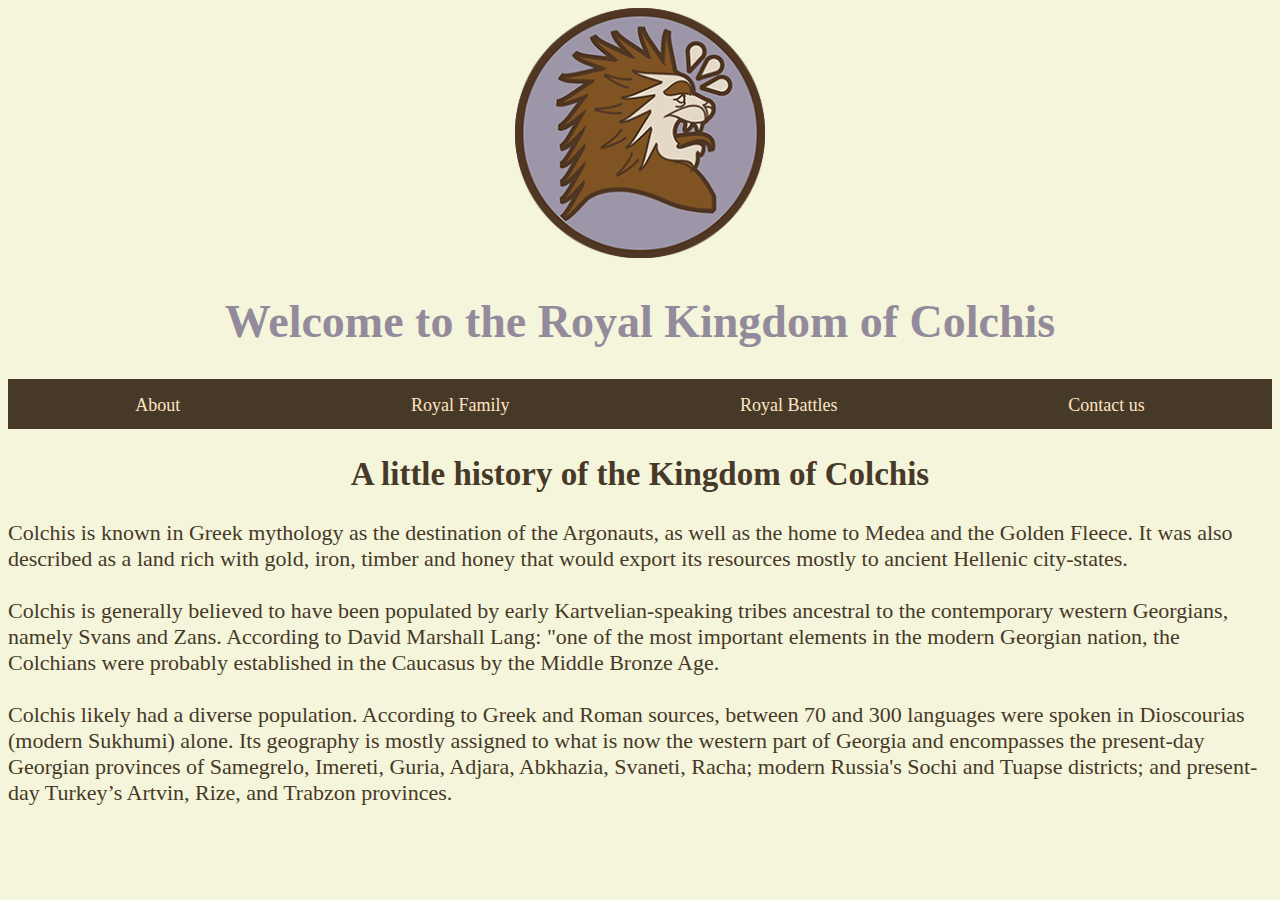
<file: techchallenge-web-dev-starter-forked/index.html>
<!DOCTYPE html>
<html lang="en">
  <head>
    <meta charset="utf-8" />
    <meta name="viewport" content="width=device-width" />
    <title>Web Development Tech Challenge</title>
    <link href="style.css" rel="stylesheet" type="text/css" />
    <link
      href="https://fonts.googleapis.com/css?family=Abhaya-Libre"
      rel="stylesheet"
    />
  </head>
  <body>
    <header>
      <img src="assets/colchis-logo.jpeg" alt="The logo of Colchis" />
      <section id="welcome">
        <h1>Welcome to the Royal Kingdom of Colchis</h1>
        <ul>
          <li><a href="index.html">About</a></li>
          <li><a href="royal-family.html">Royal Family</a></li>
          <li><a href="royal-battle.html">Royal Battles </a></li>
          <li><a href="contact.html">Contact us</a></li>
        </ul>
      </section>
    </header>
    <section id="history">
      <h2>A little history of the Kingdom of Colchis</h2>
      <p>
        Colchis is known in Greek mythology as the destination of the Argonauts,
        as well as the home to Medea and the Golden Fleece. It was also
        described as a land rich with gold, iron, timber and honey that would
        export its resources mostly to ancient Hellenic city-states.
        <br />
        <br />
        Colchis is generally believed to have been populated by early
        Kartvelian-speaking tribes ancestral to the contemporary western
        Georgians, namely Svans and Zans. According to David Marshall Lang: "one
        of the most important elements in the modern Georgian nation, the
        Colchians were probably established in the Caucasus by the Middle Bronze
        Age.
        <br />
        <br />
        Colchis likely had a diverse population. According to Greek and Roman
        sources, between 70 and 300 languages were spoken in Dioscourias (modern
        Sukhumi) alone. Its geography is mostly assigned to what is now the
        western part of Georgia and encompasses the present-day Georgian
        provinces of Samegrelo, Imereti, Guria, Adjara, Abkhazia, Svaneti,
        Racha; modern Russia's Sochi and Tuapse districts; and present-day
        Turkey’s Artvin, Rize, and Trabzon provinces.
      </p>
    </section>
  </body>
</html>
</file>
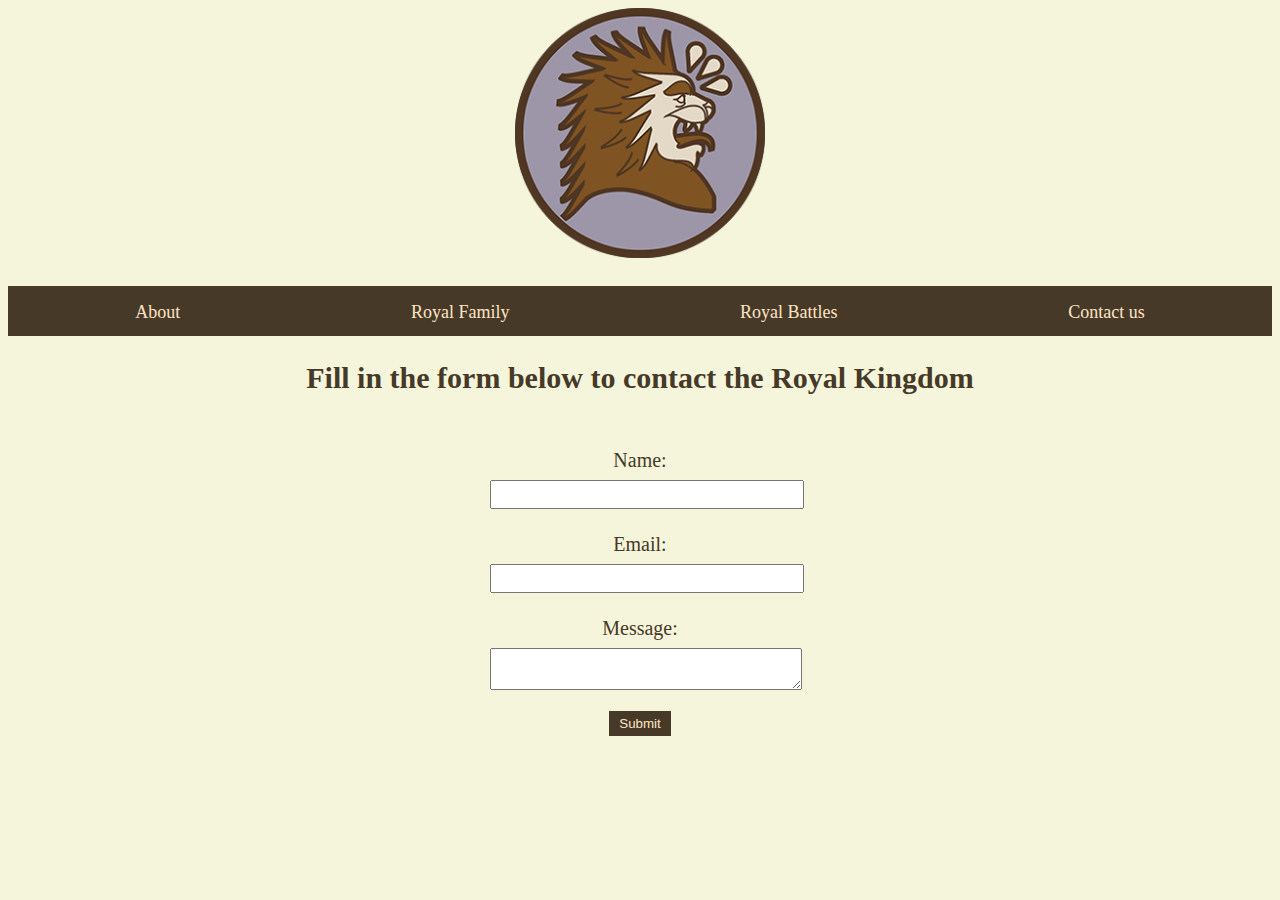
<file: techchallenge-web-dev-starter-forked/contact.html>
<!DOCTYPE html>
<html lang="en">
  <head>
    <meta charset="utf-8" />
    <meta name="viewport" content="width=device-width" />
    <title>Web Development Tech Challenge</title>
    <link href="style.css" rel="stylesheet" type="text/css" />
    <link
      href="https://fonts.googleapis.com/css?family=Abhaya-Libre"
      rel="stylesheet"
    />
  </head>
  <body>
    <header>
      <img src="assets/colchis-logo.jpeg" alt="The logo of Colchis" />
      <ul>
        <li><a href="index.html">About</a></li>
        <li><a href="royal-family.html">Royal Family</a></li>
        <li><a href="royal-battle.html">Royal Battles</a></li>
        <li><a href="contact.html">Contact us</a></li>
      </ul>
    </header>

    <section id="contact">
      <h2>Fill in the form below to contact the Royal Kingdom</h2>
      <form id="contactForm">
        <label for="name">Name:</label><br />
        <input type="text" id="name" name="name" /><br />
        <label for="email">Email:</label><br />
        <input type="email" id="email" name="email" /><br />
        <label for="message">Message:</label><br />
        <textarea id="message" name="message"></textarea>
        <br />
        <input type="submit" value="Submit" />
      </form>
    </section>

    <script src="script.js"></script>
  </body>
</html>
</file>
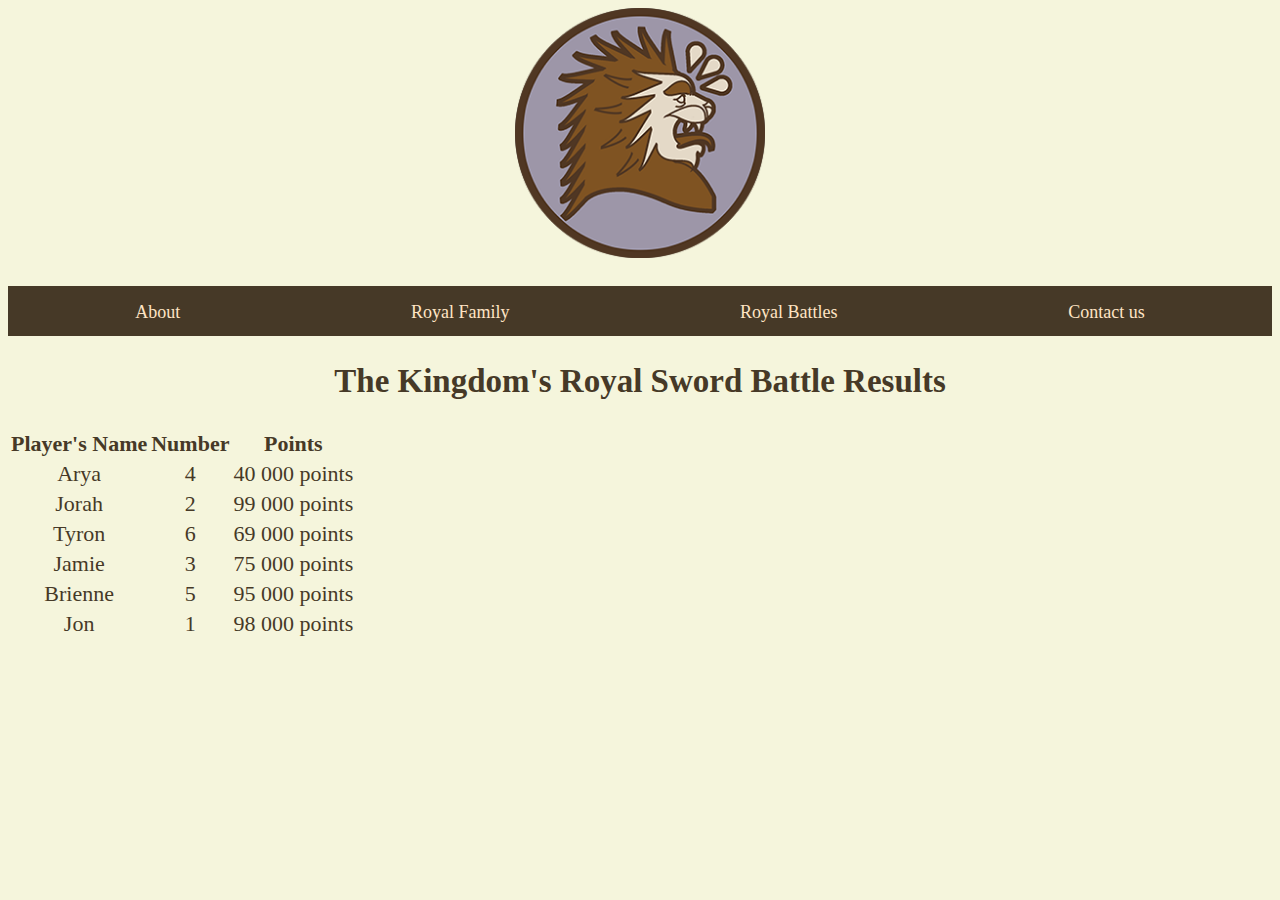
<file: techchallenge-web-dev-starter-forked/royal-battle.html>
<!DOCTYPE html>
<html lang="en">
  <head>
    <meta charset="utf-8" />
    <meta name="viewport" content="width=device-width" />
    <title>Web Development Tech Challenge</title>
    <link href="style.css" rel="stylesheet" type="text/css" />
    <link
      href="https://fonts.googleapis.com/css?family=Abhaya-Libre"
      rel="stylesheet"
    />
  </head>
  <body>
    <header>
      <img src="assets/colchis-logo.jpeg" alt="The logo of Colchis" />
      <ul>
        <li><a href="index.html">About</a></li>
        <li><a href="royal-family.html">Royal Family</a></li>
        <li><a href="royal-battle.html">Royal Battles</a></li>
        <li><a href="contact.html">Contact us</a></li>
      </ul>
    </header>

    <section id="battle">
      <h2>The Kingdom's Royal Sword Battle Results</h2>
      <table>
        <thead>
          <tr>
            <th>Player's Name</th>
            <th>Number</th>
            <th>Points</th>
          </tr>
        </thead>
        <tbody>
          <tr>
            <td>Arya</td>
            <td>4</td>
            <td>40 000 points</td>
          </tr>
          <tr>
            <td>Jorah</td>
            <td>2</td>
            <td>99 000 points</td>
          </tr>
          <tr>
            <td>Tyron</td>
            <td>6</td>
            <td>69 000 points</td>
          </tr>
          <tr>
            <td>Jamie</td>
            <td>3</td>
            <td>75 000 points</td>
          </tr>
          <tr>
            <td>Brienne</td>
            <td>5</td>
            <td>95 000 points</td>
          </tr>
          <tr>
            <td>Jon</td>
            <td>1</td>
            <td>98 000 points</td>
          </tr>
        </tbody>
      </table>
    </section>
  </body>
</html>
</file>
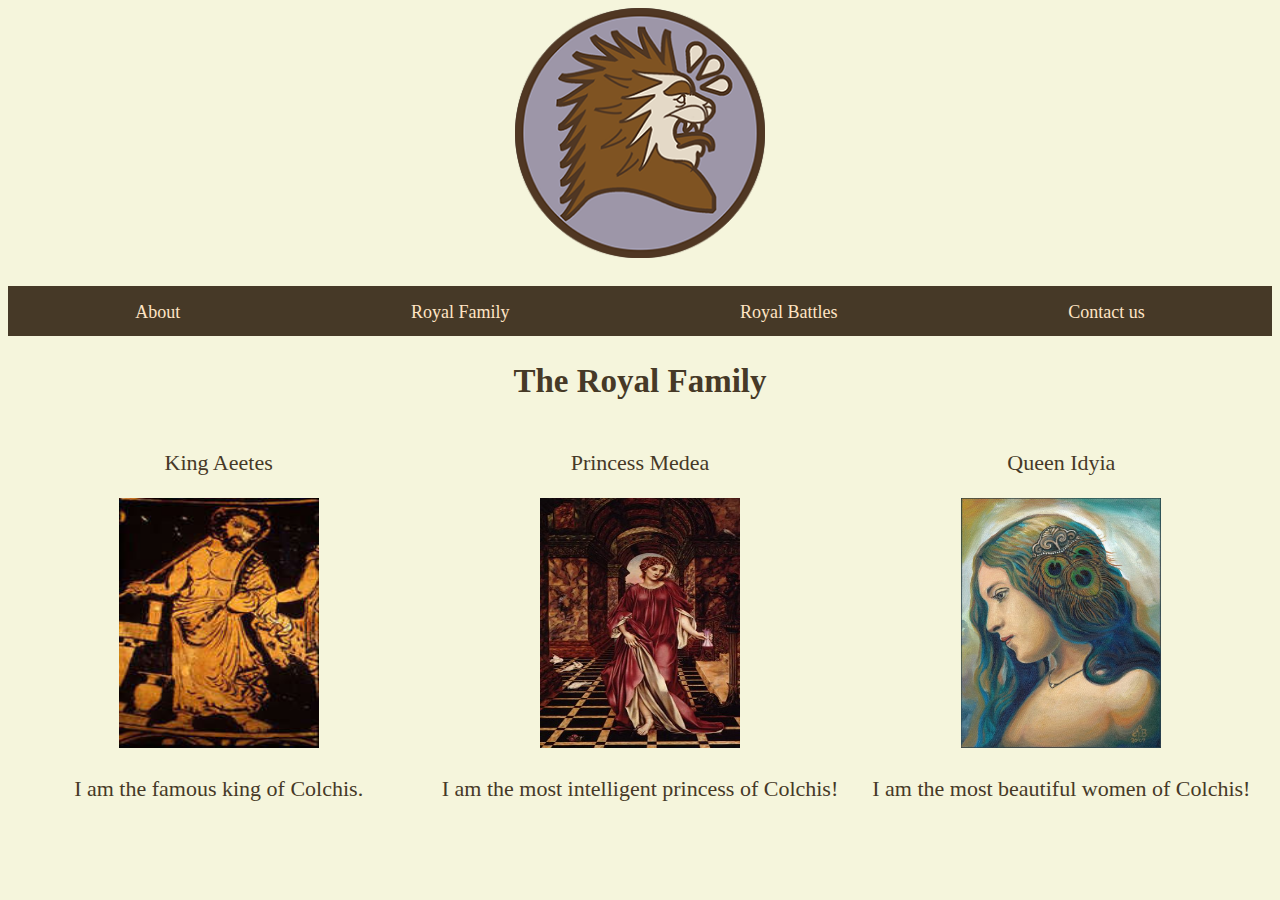
<file: techchallenge-web-dev-starter-forked/royal-family.html>
<!DOCTYPE html>
<html lang="en">
  <head>
    <meta charset="utf-8" />
    <meta name="viewport" content="width=device-width" />
    <title>Web Development Tech Challenge</title>
    <link href="style.css" rel="stylesheet" type="text/css" />
    <link
      href="https://fonts.googleapis.com/css?family=Abhaya-Libre"
      rel="stylesheet"
    />
  </head>
  <body>
    <header>
      <img src="assets/colchis-logo.jpeg" alt="The logo of Colchis" />
      <ul>
        <li><a href="index.html">About</a></li>
        <li><a href="royal-family.html">Royal Family</a></li>
        <li><a href="royal-battle.html">Royal Battles</a></li>
        <li><a href="contact.html">Contact us</a></li>
      </ul>
    </header>

    <section id="family">
      <h2>The Royal Family</h2>
      <div class="flex-container">
        <div>
          <p>King Aeetes</p>
          <img src="assets/aeetes.jpeg" alt="Aeetes" width="200" />
          <p>I am the famous king of Colchis.</p>
        </div>
        <div>
          <p>Princess Medea</p>
          <img src="assets/Medea.jpeg" alt="Medea" width="200" />
          <p>I am the most intelligent princess of Colchis!</p>
        </div>
        <div>
          <p>Queen Idyia</p>
          <img src="assets/idyia.jpeg" alt="Idyia" width="200" />
          <p>I am the most beautiful women of Colchis!</p>
        </div>
      </div>
    </section>
  </body>
</html>
</file>
<file: techchallenge-web-dev-starter-forked/style.css>
body {
  background-color: beige;
  color: rgb(70, 57, 39);
  font-family: "Abhaya Libre";
  font-size: 22px;
}

section {
  text-align: center;
}

img {
  height: 250px;
}

ul {
  display: flex;
  background: rgb(70, 57, 39);
  justify-content: space-around;
  padding: 12px;
}

ul li {
  list-style: none;
}

ul li a {
  color: bisque;
  text-decoration: none;
  font-size: 18px;
}

ul li a:hover {
  color: rgb(147, 139, 155);
}

#welcome {
  font-family: "Abhaya Libre";
  font-size: 22px;
  color: rgb(147, 139, 155);
  display: center;
}

h1 {
  font-size: 46px;
  font-style: bold;
  text-align: center;
}

#text {
  font-size: 18px;
  font-style: none;
  text-align: left;
}

header {
  text-align: center;
}

.flex-container {
  display: flex;
  justify-content: space-between;
}

#family .flex-container div {
  flex: 1 1 0;
  text-align: center;
}

#history {
  text-align: center;
  color: rgb(70, 57, 39);
}

#history p {
  text-align: left;
}

h2 {
  text-align: center;
}

#contact {
  font-style: bold;
  font-size: 20px;
  color: rgb(70, 57, 39);
}

label {
  line-height: 2;
}

input[type="text"],
input[type="email"],
textarea {
  width: 100%;
  padding: 5px;
  margin-bottom: 15px;
}

input[type="submit"] {
  background: rgb(70, 57, 39);
  color: bisque;
  border: none;
  padding: 5px 10px;
}

form {
  margin: 0 auto;
  width: 300px;
  padding-top: 20px;
}
</file>
